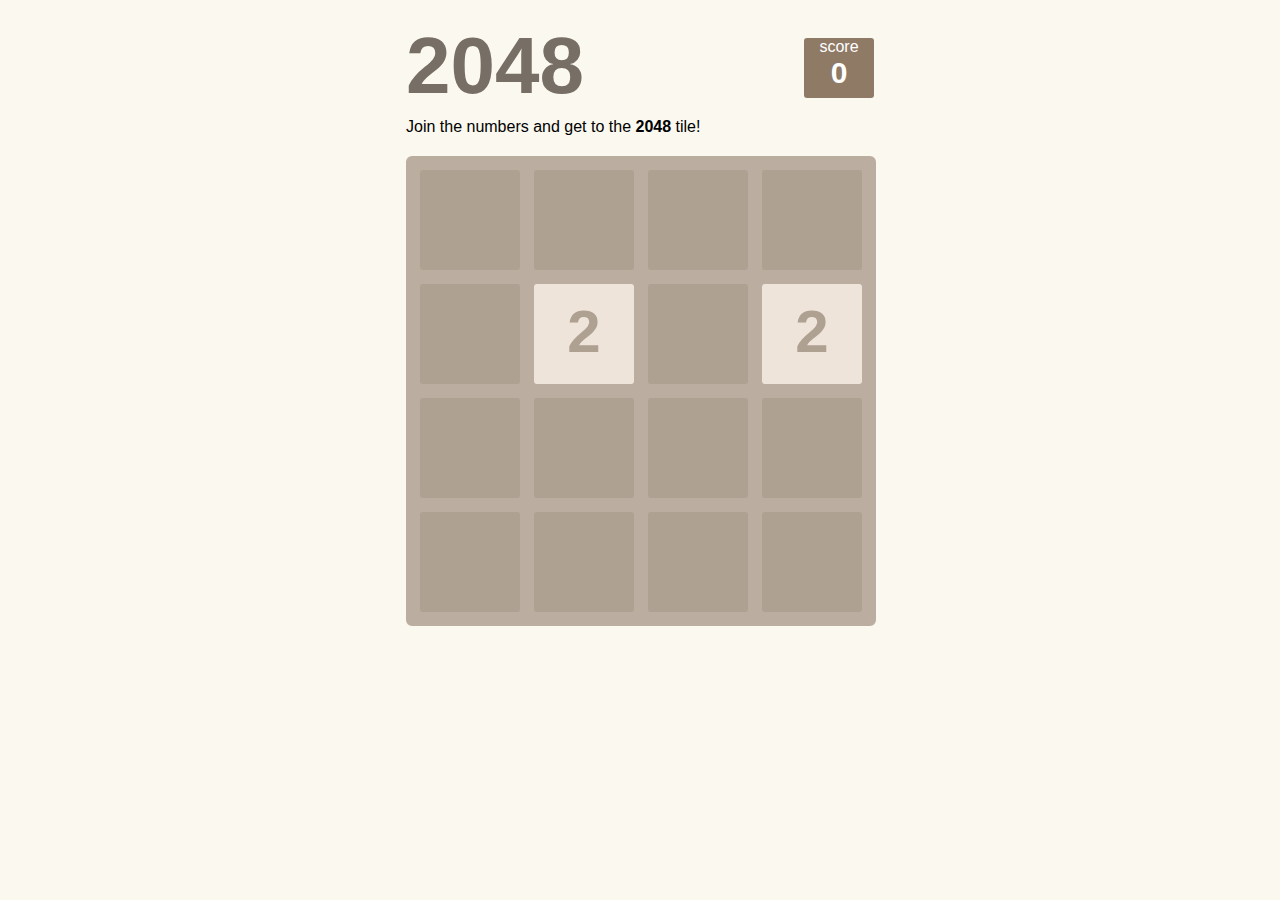
<file: index.html>
<!DOCTYPE html>
<html lang="en">
<head>
    <meta charset="UTF-8">
    <title>2048</title>
    <link rel="stylesheet" href="style.css"/>
    <script src="app.js"></script>
</head>
<body>

<div class="container">
    <div class="info">
        <h1>2048</h1>
        <div class="score-container">
            <p class="score-title">score</p>
            <h2 id="score">0</h2>
        </div>
    </div>
    <p id="result">Join the numbers and get to the <b>2048</b> tile!</p>
    <div class="grid"></div>
</div>

</body>
</html>
</file>
<file: style.css>
body {
    background-color: #faf8ef;
    display: flex;
    justify-content: center;
    font-family: "Clear Sans", Helvetica, serif;
}

h1 {
    font-size: 80px;
    line-height: 0.7;
    color: #776E65;
    margin: 0;
}

p, h2 {
    margin: 0;
}

.container {
    width: 468px;
    margin-top: 30px;
}

.info {
    display: flex;
    justify-content: space-between;
    margin-bottom: 20px;
}

.grid {
    display: flex;
    flex-wrap: wrap;
    width: 456px;
    height: 456px;
    background-color: #BBADA0;
    border: 7px solid #BBADA0;
    border-radius: 6px;
    margin-top: 20px;
}

.grid div {
    width: 100px;
    height: 100px;
    margin: 7px;
    border-radius: 3px;
    background-color: #EEE4DA;
    color: #AFA192;
    font-weight: bold;
    text-align: center;
    font-size: 60px;
    line-height: 1.6;
}

.score-container {
    text-align: center;
    width: 70px;
    height: 60px;
    border-radius: 3px;
    background-color: #8f7a66;
    color: #FFF;
}

#score {
    font-size: 30px;
}

.score-title {
    font-size: 16px;
}
</file>
